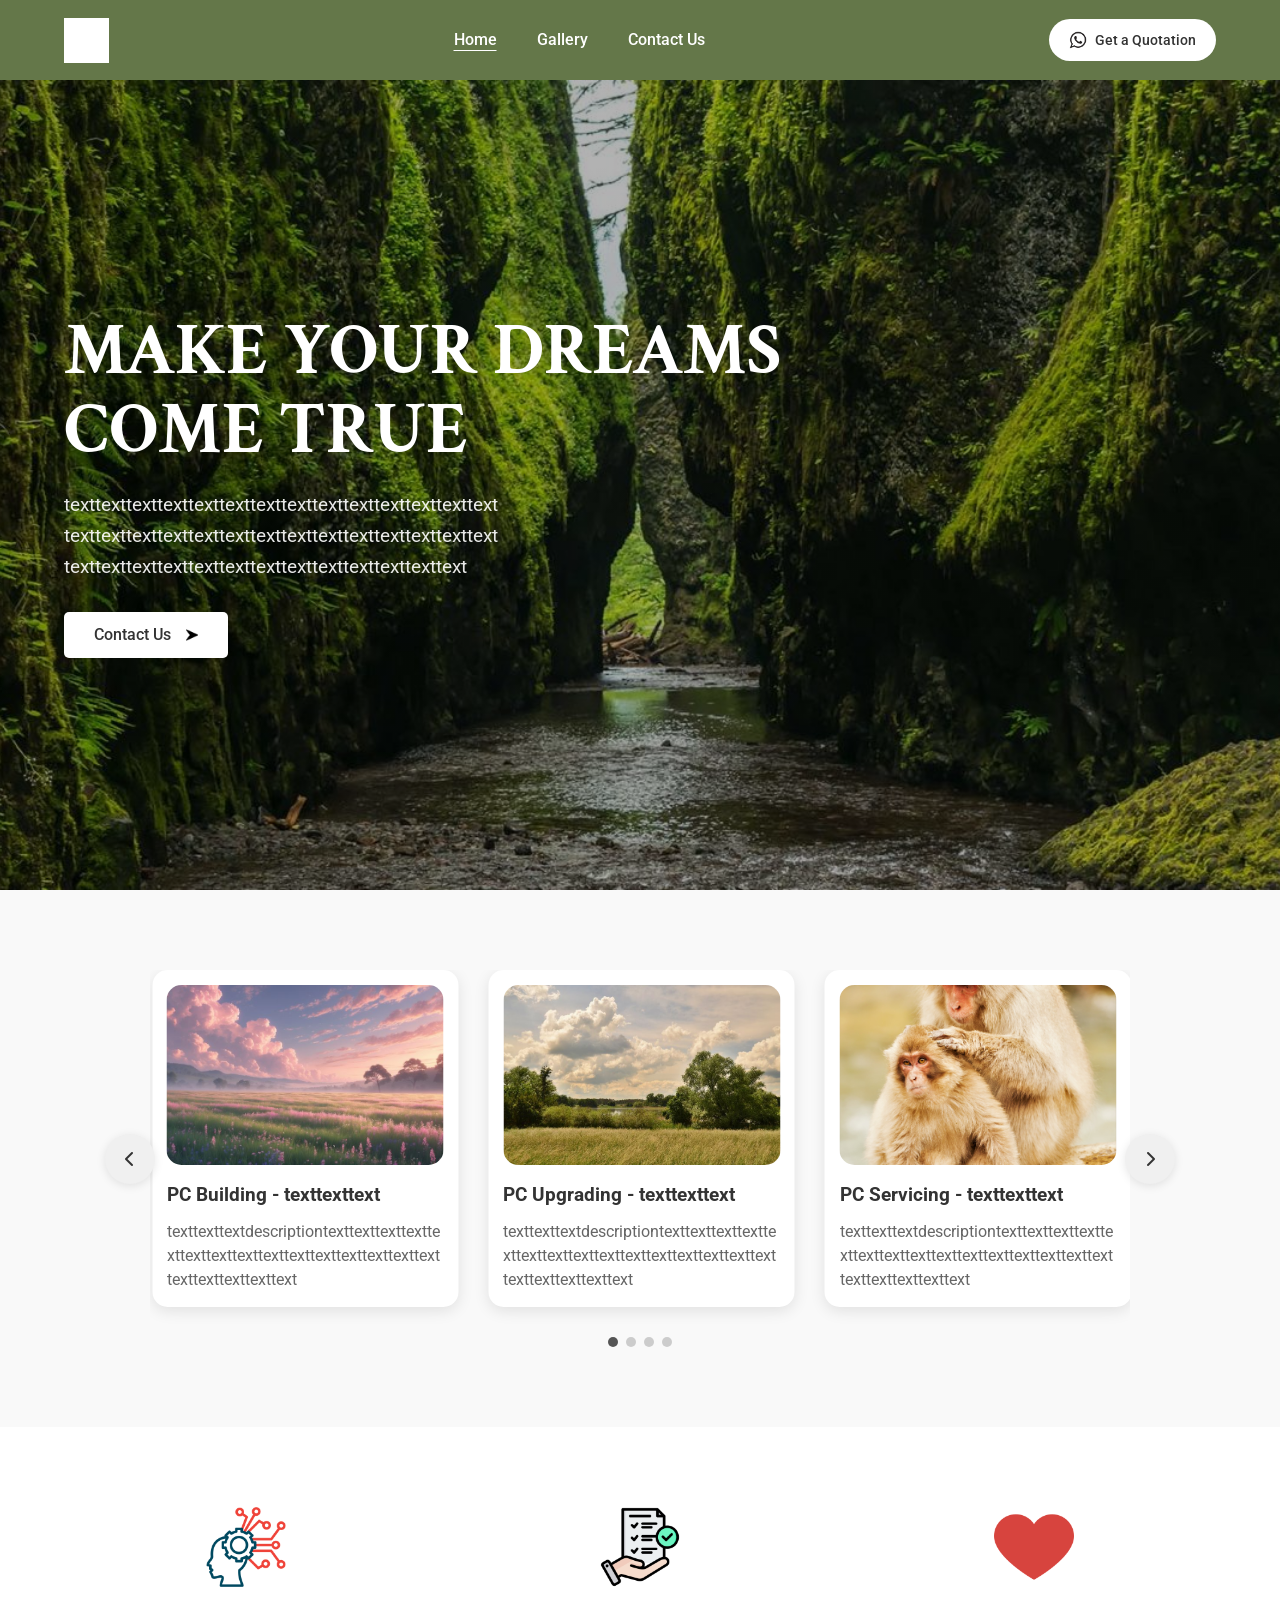
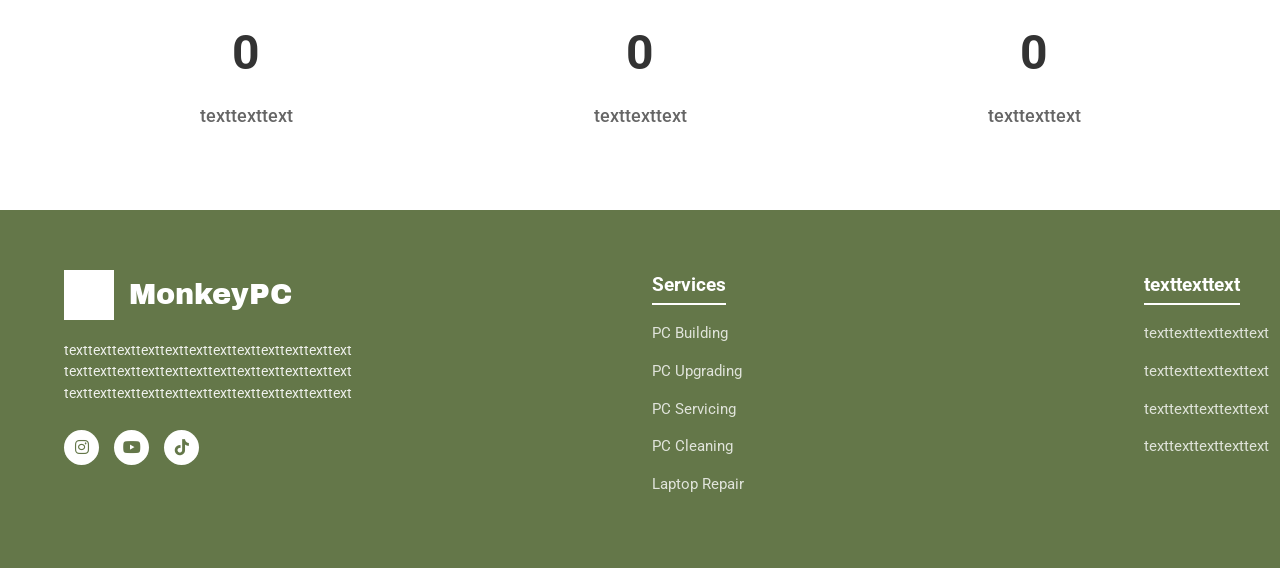
<file: index.html>
<!DOCTYPE html>
<html lang="en">
<head>
    <meta charset="UTF-8">
    <meta name="viewport" content="width=device-width, initial-scale=1.0">
    <title>MonkeyPC - Homepage</title>
    <link rel="stylesheet" href="style.css">
    <link rel="stylesheet" href="https://cdnjs.cloudflare.com/ajax/libs/font-awesome/6.0.0/css/all.min.css">
    <link rel="preconnect" href="https://fonts.googleapis.com">
    <link rel="preconnect" href="https://fonts.gstatic.com" crossorigin>
    <link href="https://fonts.googleapis.com/css2?family=Crimson+Text:wght@400;700&family=Roboto:wght@400;500;700&display=swap" rel="stylesheet">
    <link href="https://fonts.googleapis.com/css2?family=Archivo+Black&display=swap" rel="stylesheet">
</head>
<body>
    <!-- header -->
    <header>
        <!-- header - logo -->
        <div class="logo-box">
            <a href="index.html">
                <img src="image/templogo.PNG" alt="logo">
            </a>    
        </div>

        <!-- header - navigation -->
        <nav>
            <ul class="nav-links">
                <li><a href="index.html" class="active">Home</a></li>
                <li><a href="gallery.html">Gallery</a></li>
                <li><a href="contactus.html">Contact Us</a></li>
            </ul>
        </nav>
        
        <!-- header - whatsapp [prefilled message "Hi, I am contacting from MonkeyPC Website"]-->
         <a href="https://wa.me/6594606645?text=Hi,%20I%20am%20contacting%20from%20MonkeyPC%20Website." class="btn-quotation" target="_blank">
            <img src="image/whatsapplogo.png" alt="whatsapp logo" class="btn-whatsapp">Get a Quotation
        </a>
    </header>

    <!-- main content -->
    <section class="main">
        <div class="main-content">
            <h1>MAKE YOUR DREAMS<br>COME TRUE</h1>
                <p class="main-description">
                    texttexttexttexttexttexttexttexttexttexttexttexttexttext<br>
                    texttexttexttexttexttexttexttexttexttexttexttexttexttext<br>
                    texttexttexttexttexttexttexttexttexttexttexttexttext
                </p>
                <a href="contactus.html" class="btn-contact">Contact Us
                <img src="image/arrow.png" alt="arrow symbol" class="btn-arrow"></a>
        </div>
    </section>

    <section class="services">
        <div class="cards-container">

            <!-- left & right arrow button -->
            <div class="slider-arrow prev" id="prevBtn">
                <i class="fas fa-chevron-left"></i>
            </div>
            
            <div class="slider-arrow next" id="nextBtn">
                <i class="fas fa-chevron-right"></i>
            </div>

            <!-- cards -->
            <div class="cards-track-wrapper" style="overflow: hidden;">
                <div class="cards-track" id="cardsTrack">

                    <div class="card">
                        <img src="image/temp2.jpg" alt="PC Upgrading" class="card-img">
                        <h3>PC Upgrading - texttexttext</h3>
                        <p>texttexttextdescriptiontexttexttexttexttexttexttexttexttexttexttexttexttexttexttexttexttexttexttexttext</p>
                        <!-- <a href="#" class="read-more">Read More</a> -->
                    </div>

                    <div class="card">
                        <img src="image/temp3.jpg" alt="PC Servicing" class="card-img">
                        <h3>PC Servicing - texttexttext</h3>
                        <p>texttexttextdescriptiontexttexttexttexttexttexttexttexttexttexttexttexttexttexttexttexttexttexttexttext</p>
                        <!-- <a href="#" class="read-more">Read More</a> -->
                    </div>

                    <div class="card">
                        <img src="image/temp14.jpg" alt="PC Servicing" class="card-img">
                        <h3>Laptop Repair - texttexttext</h3>
                        <p>texttexttextdescriptiontexttexttexttexttexttexttexttexttexttexttexttexttexttexttexttexttexttexttexttext</p>
                        <!-- <a href="#" class="read-more">Read More</a> -->
                    </div>

                    <div class="card">
                        <img src="image/temp1.jpg" alt="PC Building" class="card-img">
                        <h3>PC Building - texttexttext</h3>
                        <p>texttexttextdescriptiontexttexttexttexttexttexttexttexttexttexttexttexttexttexttexttexttexttexttexttext</p>
                        <!-- <a href="#" class="read-more">Read More</a> -->
                    </div>
                </div>
                <div class="dots-container" id="dotsContainer"></div>
            </div>
        </div>
    </section>

    <!-- counter -->
    <section class="count-section">
        <div class="count-container">
            <div class="count-item">
                <img src="image/temp15.png"> <h2 class="count-number" data-target="1167">0</h2>
                <p>texttexttext</p>
            </div>
            <div class="count-item">
                <img src="image/temp16.png"> <h2 class="count-number" data-target="67">0</h2>
                <p>texttexttext</p>
            </div>
            <div class="count-item">
                <img src="image/temp17.png"> <h2 class="count-number" data-target="670">0</h2>
                <p>texttexttext</p>
            </div>
        </div>
    </section>

        <!-- footer -->
        <footer>
        <div class="footer-container">
            <div class="footer-brand">
                <div class="footer-logo">
                    <img src="image/templogo.PNG" alt="Logo">
                    <span class="footer-brand-name">MonkeyPC</span>
                </div>
                <p class="footer-desc">
                    texttexttexttexttexttexttexttexttexttexttexttext<br>texttexttexttexttexttexttexttexttexttexttexttext<br>texttexttexttexttexttexttexttexttexttexttexttext
                </p>
                <div class="social-icons">
                    <a href="#"><i class="fab fa-instagram"></i></a>
                    <a href="#"><i class="fab fa-youtube"></i></a>
                    <a href="#"><i class="fab fa-tiktok"></i></a>
                </div>
            </div>

            <div class="footer-services">
                <h3>Services</h3>
                <ul>
                    <li><a href="#">PC Building</a></li>
                    <li><a href="#">PC Upgrading</a></li>
                    <li><a href="#">PC Servicing</a></li>
                    <li><a href="#">PC Cleaning</a></li>
                    <li><a href="#">Laptop Repair</a></li>
                </ul>
            </div>

            <div class="footer-others">
                <h3>texttexttext</h3>
                <ul>
                    <li><a href="#">texttexttexttexttext</a></li>
                    <li><a href="#">texttexttexttexttext</a></li>
                    <li><a href="#">texttexttexttexttext</a></li>
                    <li><a href="#">texttexttexttexttext</a></li>
                </ul>
            </div>
        </div>
    </footer>

    <script>
        const track = document.getElementById('cardsTrack');
        const nextBtn = document.getElementById('nextBtn');
        const prevBtn = document.getElementById('prevBtn');
        const dotsContainer = document.getElementById('dotsContainer');
        let cards = Array.from(track.children);

        const cardCount = cards.length;
        // cards loop
        cards.forEach(card => track.appendChild(card.cloneNode(true)));
        cards.reverse().forEach(card => track.insertBefore(card.cloneNode(true), track.firstChild));

        let currentIndex = cardCount;
        const allCards = Array.from(track.children);

        // touch
        let isDragging = false;
        let startPos = 0;
        let currentTranslate = 0;
        let prevTranslate = 0;

        // dots for cards
        dotsContainer.innerHTML = '';
        for (let i = 0; i < cardCount; i++) {
            const dot = document.createElement('span');
            dot.classList.add('dot');
            if (i === 0) dot.classList.add('active');
            dotsContainer.appendChild(dot);
        }
        const dots = document.querySelectorAll('.dot');

        function getPositionX(event) {
            return event.type.includes('mouse') ? event.pageX : event.touches[0].clientX;
        }

        function updateSlider(transition = true) {
            const isMobile = window.innerWidth <= 768;
            const containerWidth = track.parentElement.offsetWidth;
            const cardWidth = allCards[0].offsetWidth;
            const gap = isMobile ? 15 : 30;

            track.style.transition = transition ? 'transform 0.5s cubic-bezier(0.4, 0, 0.2, 1)' : 'none';

            const centerOffset = (containerWidth - cardWidth) / 2;
            const moveAmount = (currentIndex * (cardWidth + gap)) - centerOffset;

            currentTranslate = -moveAmount;
            prevTranslate = currentTranslate;
            
            setSliderPosition(currentTranslate);

            // active/focused card
            const dotIndex = (currentIndex - cardCount + cardCount) % cardCount;
            dots.forEach((dot, i) => dot.classList.toggle('active', i === dotIndex));
            allCards.forEach((card, i) => card.classList.toggle('active-mobile', i === currentIndex));
        }

        function setSliderPosition(translate) {
            track.style.transform = `translateX(${translate}px)`;
        }

        // touch functions
        track.addEventListener('touchstart', touchStart);
        track.addEventListener('touchend', touchEnd);
        track.addEventListener('touchmove', touchMove);
        track.addEventListener('mousedown', touchStart);
        track.addEventListener('mouseup', touchEnd);
        track.addEventListener('mouseleave', touchEnd);
        track.addEventListener('mousemove', touchMove);

        function touchStart(event) {
            isDragging = true;
            startPos = getPositionX(event);
            clearInterval(slideTimer);
            track.style.transition = 'none';
        }

        function touchMove(event) {
            if (!isDragging) return;
            const currentPosition = getPositionX(event);
            const diff = currentPosition - startPos;
            setSliderPosition(prevTranslate + diff);
        }

        function touchEnd(event) {
            if (!isDragging) return;
            isDragging = false;
            
            const endPos = event.type.includes('mouse') ? event.pageX : event.changedTouches[0].clientX;
            const movedBy = startPos - endPos;

            if (movedBy > 50) {
                currentIndex++;
            } else if (movedBy < -50) {
                currentIndex--;
            }

            updateSlider();
            resetTimer();
        }

        track.addEventListener('transitionend', () => {
            if (currentIndex >= cardCount * 2) {
                currentIndex = cardCount;
                updateSlider(false);
            }
            if (currentIndex < cardCount) {
                currentIndex = cardCount * 2 - 1;
                updateSlider(false);
            }
        });

        let slideTimer = setInterval(autoMove, 4000);

        function autoMove() {
            currentIndex++;
            updateSlider();
        }

        function resetTimer() {
            clearInterval(slideTimer);
            slideTimer = setInterval(autoMove, 4000);
        }

        nextBtn.addEventListener('click', () => {
            currentIndex++;
            updateSlider();
            resetTimer();
        });

        prevBtn.addEventListener('click', () => {
            currentIndex--;
            updateSlider();
            resetTimer();
        });

        window.addEventListener('resize', () => updateSlider(false));
        window.addEventListener('load', () => updateSlider(false));

        // counter animation
        const speed = 300;

        const startCounters = (counter) => {
            const target = +counter.getAttribute('data-target');
            
            const updateCount = () => {
                if (counter.dataset.isAnimating === "false") return;

                const count = +counter.innerText;
                const inc = target / speed;

                if (count < target) {
                    counter.innerText = Math.ceil(count + inc);
                    setTimeout(updateCount, 1);
                } else {
                    counter.innerText = target;
                }
            };
            updateCount();
        };

        const observerOptions = {
            threshold: 0.2
        };

        const observer = new IntersectionObserver((entries) => {
            entries.forEach(entry => {
                const counters = entry.target.querySelectorAll('.count-number');
                
                if (entry.isIntersecting) {
                    counters.forEach(counter => {
                        counter.dataset.isAnimating = "true";
                        startCounters(counter);
                    });
                } else {
                    counters.forEach(counter => {
                        counter.dataset.isAnimating = "false";
                        counter.innerText = "0";
                    });
                }
            });
        }, observerOptions);

        const countSection = document.querySelector('.count-section');
        if (countSection) {
            observer.observe(countSection);
        }
    </script>
</body>
</html>
</file>
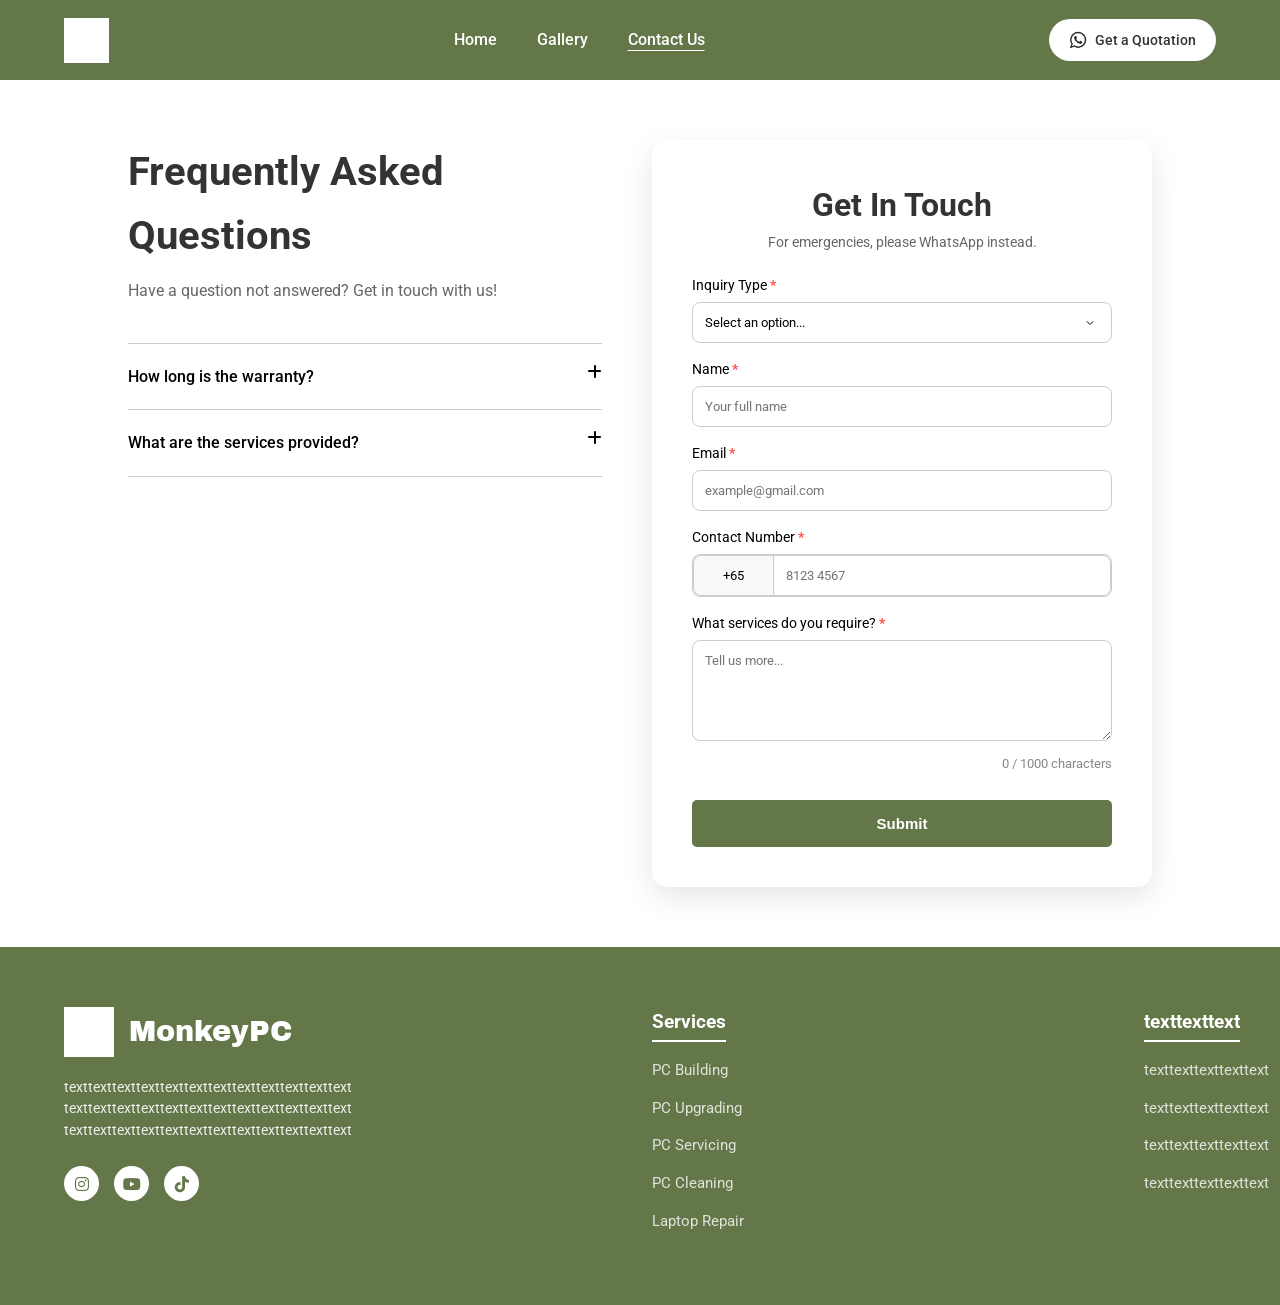
<file: contactus.html>
<!DOCTYPE html>
<html lang="en">
<head>
    <meta charset="UTF-8">
    <meta name="viewport" content="width=device-width, initial-scale=1.0">
    <title>MonkeyPC - Contact Us</title>
    <link rel="stylesheet" href="style.css">
    <link rel="stylesheet" href="https://cdnjs.cloudflare.com/ajax/libs/font-awesome/6.0.0/css/all.min.css">
    <link rel="preconnect" href="https://fonts.googleapis.com">
    <link rel="preconnect" href="https://fonts.gstatic.com" crossorigin>
    <link href="https://fonts.googleapis.com/css2?family=Crimson+Text:wght@400;700&family=Roboto:wght@400;500;700&display=swap" rel="stylesheet">
    <link href="https://fonts.googleapis.com/css2?family=Archivo+Black&display=swap" rel="stylesheet">
</head>
<body>
    <!-- header -->
    <header>
        <!-- header - logo -->
        <div class="logo-box">
            <a href="index.html">
                <img src="image/templogo.PNG" alt="logo">
            </a>    
        </div>

        <!-- header - navigation -->
        <nav>
            <ul class="nav-links">
                <li><a href="index.html">Home</a></li>
                <li><a href="gallery.html">Gallery</a></li>
                <li><a href="contactus.html" class="active">Contact Us</a></li>
            </ul>
        </nav>
        
        <!-- header - whatsapp [prefilled message "Hi, I am contacting from MonkeyPC Website"]-->
         <a href="https://wa.me/6594606645?text=Hi,%20I%20am%20contacting%20from%20MonkeyPC%20Website." class="btn-quotation" target="_blank">
            <img src="image/whatsapplogo.png" alt="whatsapp logo" class="btn-whatsapp">Get a Quotation
        </a>
    </header>

    <!-- main content -->
    <section class="contact-container">
        
        <!-- faq -->
        <div class="faq-section">
            <h1>Frequently Asked Questions</h1>
            <p class="subtitle">Have a question not answered? Get in touch with us!</p>

            <div class="faq-questions">

                <!-- faq 1 -->
                <div class="faq-item">
                    <div class="faq-header">
                        <span>How long is the warranty?</span>
                        <i class="fas fa-plus"></i>
                    </div>
                    <div class="faq-content">
                        <p>6-7 months SIX SEVENNNNN</p>
                    </div>
                </div>

                <!-- faq 2 -->
                <div class="faq-item"> 
                    <div class="faq-header">
                        <span>What are the services provided?</span>
                        <i class="fas fa-plus"></i>
                    </div>
                    <div class="faq-content">
                        <p>We provide building of PCs, servicing, upgrading and cleaning. If you require other services not stated, feel free to get in touch with us and we will get back as soon as possible.</p>
                    </div>
                </div>
                
            </div>
        </div>

        <!-- get in touch form -->
        <div class="form-card">
            <h2>Get In Touch</h2>
            <p class="form-subtitle">For emergencies, please WhatsApp instead.</p>
            
            <form id="contactForm">
                <div class="form-group">
                    <label>Inquiry Type <span class="req">*</span></label>
                    <select name="inquiry_type" required>
                        <option value="" disabled selected>Select an option...</option>
                        <option value="PC Building">PC Building</option>
                        <option value="PC Upgrading/Servicing">PC Upgrading/Servicing</option>
                        <option value="PC Cleaning">PC Cleaning</option>
                        <option value="Others">Others</option>
                    </select>
                </div>

                <div class="form-group">
                    <label>Name <span class="req">*</span></label>
                    <input type="text" name="name" required placeholder="Your full name">
                </div>

                <div class="form-group">
                    <label>Email <span class="req">*</span></label>
                    <input type="email" name="email" required 
                        pattern="^[a-zA-Z0-9._%+-]+@[a-zA-Z0-9.-]+\.(com|COM)$" 
                        title="Please enter a valid email ending in .com"
                        placeholder="example@gmail.com">
                </div>

                <div class="form-group">
                    <label>Contact Number <span class="req">*</span></label>
                    <div class="phone-input">
                        <input type="text" name="country_code" class="country-select" value="+65" required pattern="^\+[0-9]+$">
                        <input type="tel" 
                            name="phone" 
                            required 
                            pattern="[0-9]{5,}" 
                            inputmode="numeric"
                            title="Please enter only numbers (at least 5 digits)"
                            placeholder="8123 4567">
                    </div>
                </div>

                <div class="form-group">
                    <label>What services do you require? <span class="req">*</span></label>
                    <textarea name="message" rows="5" required maxlength="1000" 
                            placeholder="Tell us more..."></textarea>
                    <small id="charCount">0 / 1000 characters</small>
                </div>

                <button type="submit" class="btn-submit" id="submitBtn">Submit</button>
            </form>
            <div id="formResponse" style="display:none; margin-top:10px; text-align:center;"></div>
        </div>
    </section>

    <!-- footer -->
        <footer>
        <div class="footer-container">
            <div class="footer-brand">
                <div class="footer-logo">
                    <img src="image/templogo.PNG" alt="Logo">
                    <span class="footer-brand-name">MonkeyPC</span>
                </div>
                <p class="footer-desc">
                    texttexttexttexttexttexttexttexttexttexttexttext<br>texttexttexttexttexttexttexttexttexttexttexttext<br>texttexttexttexttexttexttexttexttexttexttexttext
                </p>
                <div class="social-icons">
                    <a href="#"><i class="fab fa-instagram"></i></a>
                    <a href="#"><i class="fab fa-youtube"></i></a>
                    <a href="#"><i class="fab fa-tiktok"></i></a>
                </div>
            </div>

            <div class="footer-services">
                <h3>Services</h3>
                <ul>
                    <li><a href="#">PC Building</a></li>
                    <li><a href="#">PC Upgrading</a></li>
                    <li><a href="#">PC Servicing</a></li>
                    <li><a href="#">PC Cleaning</a></li>
                    <li><a href="#">Laptop Repair</a></li>
                </ul>
            </div>

            <div class="footer-others">
                <h3>texttexttext</h3>
                <ul>
                    <li><a href="#">texttexttexttexttext</a></li>
                    <li><a href="#">texttexttexttexttext</a></li>
                    <li><a href="#">texttexttexttexttext</a></li>
                    <li><a href="#">texttexttexttexttext</a></li>
                </ul>
            </div>
        </div>
    </footer>

</body>
<script>
    document.querySelectorAll('.faq-header').forEach(header => {
    header.addEventListener('click', () => {
        const item = header.parentElement;
        const icon = header.querySelector('i');
        
        item.classList.toggle('active');
        
        if (item.classList.contains('active')) {
            icon.classList.replace('fa-plus', 'fa-minus');
        } else {
            icon.classList.replace('fa-minus', 'fa-plus');
        }
        });
    });

    // google sheets //
    const scriptURL = 'https://script.google.com/macros/s/AKfycbwxOD1vUSFdfKivJiVJ0_cIG0285ATMl3c3-y6wC4HmKeLZ_P1MVEzPlbQVIKJOEzTi4g/exec';
    document.addEventListener('DOMContentLoaded', () => {
    const form = document.getElementById('contactForm');
    const textarea = document.querySelector('textarea[name="message"]');
    const charCount = document.getElementById('charCount');

    textarea.addEventListener('input', () => {
        const length = textarea.value.length;
        charCount.textContent = `${length} / 1000 characters`;
        
        charCount.style.color = length >= 1000 ? "#ff4d4d" : "#888";
    });

    form.addEventListener('submit', e => {
        e.preventDefault();

        if (!form.checkValidity()) {
        form.reportValidity();
        return;
        }

        const scriptURL = 'https://script.google.com/macros/s/AKfycbwxOD1vUSFdfKivJiVJ0_cIG0285ATMl3c3-y6wC4HmKeLZ_P1MVEzPlbQVIKJOEzTi4g/exec'; 
        const submitBtn = document.getElementById('submitBtn');
        const responseMsg = document.getElementById('formResponse');
        
        submitBtn.disabled = true;
        submitBtn.innerText = "Sending...";

        fetch(scriptURL, { method: 'POST', body: new FormData(form)})
            .then(response => {
                submitBtn.disabled = false;
                submitBtn.innerText = "Submit";
                responseMsg.style.display = "block";
                responseMsg.innerText = "We have received your inquiry. We'll get back to you soon.";
                responseMsg.style.color = "green";
                form.reset();
                charCount.textContent = "0 / 1000 characters";
            })
            .catch(error => {
                submitBtn.disabled = false;
                submitBtn.innerText = "Submit";
                responseMsg.style.display = "block";
                responseMsg.innerText = "Something went wrong. Please try again.";
                responseMsg.style.color = "red";
            });
        });
    });
</script>

</html>
</file>
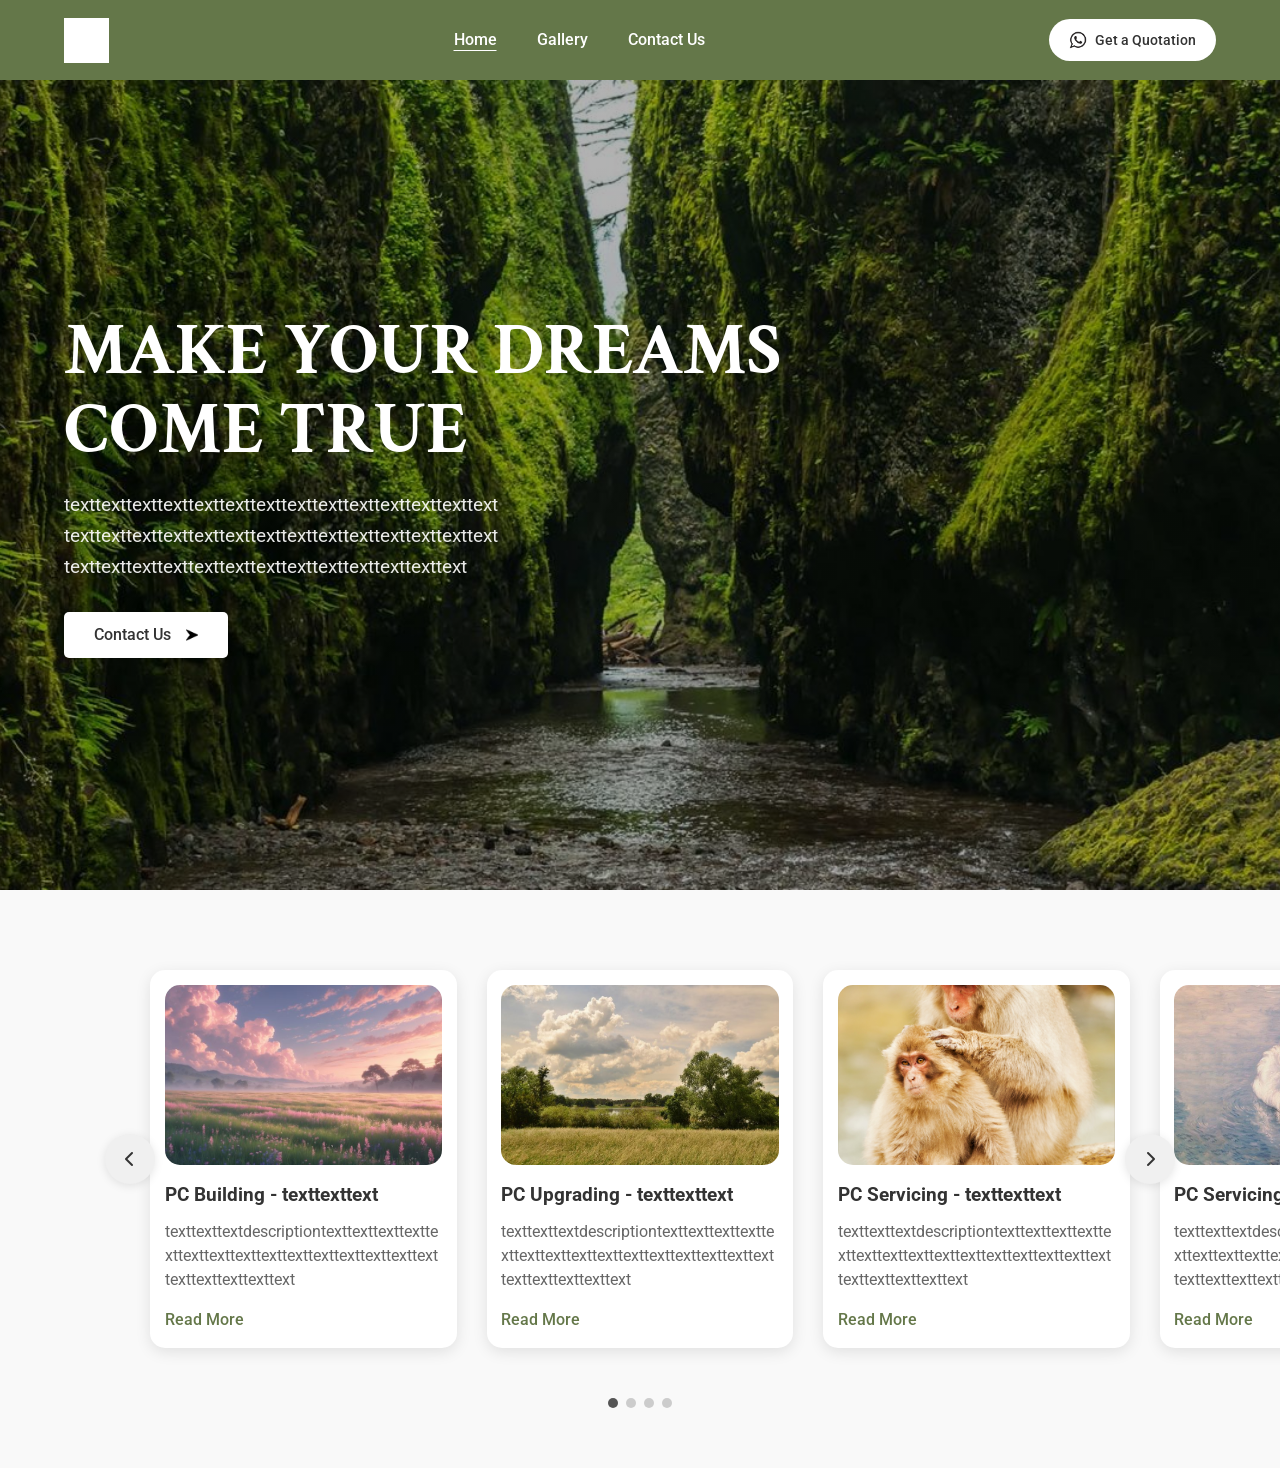
<file: home.html>
<!DOCTYPE html>
<html lang="en">
<head>
    <meta charset="UTF-8">
    <meta name="viewport" content="width=device-width, initial-scale=1.0">
    <title>MonkeyPC - Homepage</title>
    <link rel="stylesheet" href="style.css">
    <link rel="stylesheet" href="https://cdnjs.cloudflare.com/ajax/libs/font-awesome/6.0.0/css/all.min.css">
    <link rel="preconnect" href="https://fonts.googleapis.com">
    <link rel="preconnect" href="https://fonts.gstatic.com" crossorigin>
    <link href="https://fonts.googleapis.com/css2?family=Crimson+Text:wght@400;700&family=Roboto:wght@400;500;700&display=swap" rel="stylesheet">
</head>
<body>
    <!-- header -->
     <header>
        <!-- header - logo -->
        <div class="logo-box">
            <img src="image/templogo.PNG" alt="logo">
        </div>

        <!-- header - navigation -->
        <nav>
            <ul class="nav-links">
                <li><a href="home.html" class="active">Home</a></li>
                <li><a href="gallery.html">Gallery</a></li>
                <li><a href="contactus.html">Contact Us</a></li>
            </ul>
        </nav>
        
        <!-- header - whatsapp [prefilled message "Hi, I am contacting from MonkeyPC Website"]-->
         <a href="https://wa.me/6594606645?text=Hi,%20I%20am%20contacting%20from%20MonkeyPC%20Website." class="btn-quotation" target="_blank">
            <img src="image/whatsapplogo.png" alt="whatsapp logo" class="btn-whatsapp">Get a Quotation
        </a>
     </header>

     <!-- main content -->
     <section class="main">
        <div class="main-content">
            <h1>MAKE YOUR DREAMS<br>COME TRUE</h1>
                <p class="main-description">
                    texttexttexttexttexttexttexttexttexttexttexttexttexttext<br>
                    texttexttexttexttexttexttexttexttexttexttexttexttexttext<br>
                    texttexttexttexttexttexttexttexttexttexttexttexttext
                </p>
                <a href="contactus.html" class="btn-contact">Contact Us
                <img src="image/arrow.png" alt="arrow symbol" class="btn-arrow"></a>
        </div>
     </section>
     <section class="services">
        <div class="cards-container">

            <!-- left arrow button -->
            <div class="slider-arrow prev" id="prevBtn">
                <i class="fas fa-chevron-left"></i>
            </div>

            <!-- cards -->
            <div class="cards-track" id="cardsTrack">
                <div class="card">
                    <img src="image/temp1.jpg" alt="PC Building" class="card-img">
                    <h3>PC Building - texttexttext</h3>
                    <p>texttexttextdescriptiontexttexttexttexttexttexttexttexttexttexttexttexttexttexttexttexttexttexttexttext</p>
                    <a href="#" class="read-more">Read More</a>
                </div>

                <div class="card">
                    <img src="image/temp2.jpg" alt="PC Upgrading" class="card-img">
                    <h3>PC Upgrading - texttexttext</h3>
                    <p>texttexttextdescriptiontexttexttexttexttexttexttexttexttexttexttexttexttexttexttexttexttexttexttexttext</p>
                    <a href="#" class="read-more">Read More</a>
                </div>

                <div class="card">
                    <img src="image/temp3.jpg" alt="PC Servicing" class="card-img">
                    <h3>PC Servicing - texttexttext</h3>
                    <p>texttexttextdescriptiontexttexttexttexttexttexttexttexttexttexttexttexttexttexttexttexttexttexttexttext</p>
                    <a href="#" class="read-more">Read More</a>
                </div>

                <div class="card">
                    <img src="image/temp4.jpg" alt="PC Servicing" class="card-img">
                    <h3>PC Servicing - texttexttext</h3>
                    <p>texttexttextdescriptiontexttexttexttexttexttexttexttexttexttexttexttexttexttexttexttexttexttexttexttext</p>
                    <a href="#" class="read-more">Read More</a>
                </div>
            </div>

            <!-- right arrow button -->
            <div class="slider-arrow next" id="nextBtn">
                <i class="fas fa-chevron-right"></i>
            </div>
        </div>

        <div class="dots-container" id="dotsContainer">
            <span class="dot active"></span>
            <span class="dot"></span>
            <span class="dot"></span>
            <span class="dot"></span>
        </div>
        </div>
    </section>
    <script>
        const track = document.getElementById('cardsTrack');
        const nextBtn = document.getElementById('nextBtn');
        const prevBtn = document.getElementById('prevBtn');
        const dots = document.querySelectorAll('.dot');
        let currentDotIndex = 0;

        function updateDots(direction) {
            dots.forEach(dot => dot.classList.remove('active'));
            if (direction === 'next') {
                currentDotIndex = (currentDotIndex + 1) % dots.length;
            } else {
                currentDotIndex = (currentDotIndex - 1 + dots.length) % dots.length;
            }
            dots[currentDotIndex].classList.add('active');
        }

        function moveNext() {
            const cardWidth = track.firstElementChild.offsetWidth + 30;
            track.style.transition = "transform 0.5s ease-in-out";
            track.style.transform = `translateX(-${cardWidth}px)`;

            updateDots('next');

            setTimeout(() => {
                track.style.transition = "none";
                track.appendChild(track.firstElementChild); 
                track.style.transform = `translateX(0)`;
            }, 500);
        }

        function movePrev() {
            const cardWidth = track.firstElementChild.offsetWidth + 30;
            
            track.style.transition = "none";
            track.insertBefore(track.lastElementChild, track.firstElementChild);
            
            track.style.transform = `translateX(-${cardWidth}px) `;
            
            setTimeout(() => {
                track.style.transition = "transform 0.5s ease-in-out";
                track.style.transform = `translateX(0)`;
                updateDots('prev');
            }, 10);
        }

        nextBtn.addEventListener('click', moveNext);
        prevBtn.addEventListener('click', movePrev);

        let autoSlide = setInterval(moveNext, 5000);
        const container = document.querySelector('.cards-container');
        container.addEventListener('mouseenter', () => clearInterval(autoSlide));
        container.addEventListener('mouseleave', () => autoSlide = setInterval(moveNext, 5000));
    </script>
</body>
</html>
</file>
<file: style.css>
html,
body {
    max-width: 100%;
    overflow-x: hidden;
    position: relative;
}

html {
    scroll-padding-top: 80px;
    scroll-behavior: smooth;
}

* {
    margin: 0;
    padding: 0;
    box-sizing: border-box;
}

body {
    font-family: 'Roboto', sans-serif;
    line-height: 1.6;
}

/* header */
header {
    background-color: #647749;
    display: flex;
    justify-content: space-between;
    align-items: center;
    padding: 15px 5%;
    color: white;
    position: fixed;
    top: 0;
    left: 0;
    width: 100%;
    height: 80px;
    z-index: 1000;
}

/* logo */
.logo-box img {
    height: 45px;
    display: block;
    pointer-events: auto !important;
}

.logo-box {
    font-size: 14px;
    text-transform: lowercase;
}

.logo-box a {
    cursor: pointer !important;
    display: flex;
    align-items: center;
    height: 100%;
    text-decoration: none;
}

.logo-box a:hover {
    opacity: 0.8;
}

/* navigation */
.nav-links {
    list-style: none;
    display: flex;
    gap: 40px;
}

.nav-links a {
    color: white;
    text-decoration: none;
    font-weight: bold;
    font-size: 16px;
}

.nav-links a:hover {
    color: #333;
}

.nav-links a.active {
    text-decoration: underline;
    text-underline-offset: 5px;
}

/* footer */
footer {
    background-color: #647749;
    color: white;
    padding: 60px 5%;
    font-family: 'Roboto', sans-serif;
}

.footer-container {
    display: flex;
    justify-content: flex-start;
    gap: 300px; 
    align-items: flex-start;
    max-width: 1400px;
    margin: 0 auto;
}

/* footer left */
.footer-brand {
    width: 350px;
}

.footer-logo {
    display: flex;
    align-items: center;
    gap: 15px;
    margin-bottom: 20px;
}

.footer-logo img {
    height: 50px;
}

.footer-brand-name {
    font-family: 'Archivo Black', sans-serif;
    font-size: 1.8rem;
}

.footer-desc {
    font-size: 0.9rem;
    line-height: 1.5;
    opacity: 0.9;
    margin-bottom: 25px;
    max-width: 400px;
}

.social-icons {
    display: flex;
    gap: 15px;
}

.social-icons a {
    color: #647749;
    background: white;
    width: 35px;
    height: 35px;
    border-radius: 50%;
    display: flex;
    justify-content: center;
    align-items: center;
    text-decoration: none;
    transition: transform 0.3s ease;
}

.social-icons a:hover {
    transform: scale(1.1);
}

/* footer right */
.footer-others {
    margin-left: 100px; 
}

.footer-services, 
.footer-others {
    flex: none;
}

.footer-brand,
.footer-services,
.footer-others {
    text-align: left;
    display: flex;
    flex-direction: column;
    align-items: flex-start;
}

.footer-services h3,
.footer-others h3 {
    font-size: 1.2rem;
    margin-bottom: 20px;
    position: relative;
    width: fit-content;
}

.footer-services h3::after,
.footer-others h3::after {
    content: '';
    position: absolute;
    left: 0;
    bottom: -5px;
    width: 100%;
    height: 2px;
    background-color: white;
}

.footer-services ul,
.footer-others ul {
    list-style: none;
    padding: 0;
    margin: 0;
}

.footer-services ul li,
.footer-others ul li {
    margin-bottom: 12px;
}

.footer-services ul li a,
.footer-others ul li a {
    color: white;
    text-decoration: none;
    font-size: 0.95rem;
    opacity: 0.8;
    transition: opacity 0.3s ease;
}

.footer-services ul li a:hover,
.footer-others ul li a:hover {
    color: #333;
}

/* whatsapp */
.btn-quotation {
    background-color: white;
    color: #333;
    padding: 10px 20px;
    border-radius: 25px;
    text-decoration: none;
    font-weight: bold;
    display: flex;
    align-items: center;
    gap: 8px;
    font-size: 14px;
}

.btn-quotation:hover {
    background-color: rgb(224, 224, 224);
}

.btn-whatsapp {
    height: 18px;
    width: auto;
}

/* homepage */
/* main */
.main {
    background: linear-gradient(rgba(0, 0, 0, 0.3), rgba(0, 0, 0, 0.3)), url('image/main.jpg');
    background-size: cover;
    background-position: center;
    height: 90vh;
    display: flex;
    align-items: center;
    padding: 0 5%;
    color: white;
}

.main, 
.gallery-section, 
.contact-container {
    margin-top: 80px;
}

.main-content {
    max-width: 800px;
}

.main-content h1 {
    font-family: 'Crimson Text', serif;
    font-size: clamp(2.5rem, 6vw, 4.5rem);
    line-height: 1.1;
    margin-bottom: 20px;
    font-weight: bold;
    text-transform: uppercase;
    white-space: pre-line;
}

.main-description {
    font-size: 1.2rem;
    margin-bottom: 30px;
    opacity: 0.9;
    word-break: normal;
    overflow-wrap: break-word;
}

/* main contact us button */
.btn-contact {
    background-color: white;
    color: #333;
    padding: 10px 30px;
    border-radius: 5px;
    text-decoration: none;
    font-weight: bold;
    display: inline-flex;
    align-items: center;
    gap: 15px;
}

.btn-contact:hover {
    transform: scale(1.05);
}

.btn-arrow {
    height: 12px;
    width: auto;
}

/* slideshow cards */
.services {
    padding: 60px 5%;
    background-color: #f9f9f9;
}

.cards-container {
    overflow: visible;
    position: relative;
    padding: 20px 0;
    width: 90%;
    max-width: 1200px; 
    margin: 0 auto;
}

.cards-track {
    display: flex;
    gap: 30px;
    transition: transform 0.5s ease-in-out;
    padding: 0;
    cursor: grab;
    user-select: none;
}

.cards-track:active {
    cursor: grabbing;
}

.cards-track-wrapper {
    overflow: hidden;
    width: 100%;
    touch-action: pan-y;
}

.card {
    background: white;
    padding: 1.5%;
    border-radius: 15px;
    box-shadow: 0 4px 15px rgba(0,0,0,0.1);
    flex: 0 0 calc((100% - 60px) / 3); 
    min-width: calc((100% - 60px) / 3);
    display: flex;
    flex-direction: column;
}

.card h3 {
    margin: 15px 0 10px;
    font-size: 1.2rem;
    color: #333;
    word-break: normal;
    overflow-wrap: break-word;
}

.card p {
    font-size: 1rem;
    color: #666;
    line-height: 1.5;
}

.card-img {
    width: 100%;
    border-radius: 15px;
    aspect-ratio: 400 / 260; 
    object-fit: cover; 
    display: block;
    pointer-events: none;
}

.card h3,
.card p,
.main-description {
    word-break: keep-all;
    overflow-wrap: break-word;
    text-align: left;
}

/* arrows */
.slider-arrow {
    position: absolute;
    top: 50%;
    transform: translateY(-50%);
    background: #f0f0f0; 
    color: #333;
    width: 50px;
    height: 50px;
    border-radius: 50%;
    display: flex;
    justify-content: center;
    align-items: center;
    cursor: pointer;
    z-index: 10;
    transition: all 0.3s ease;
    box-shadow: 0 2px 10px rgba(0,0,0,0.1);
}

.slider-arrow:hover {
    background: #647749;
    color: white;
}

.slider-arrow.prev {
    left: -60px;
    right: auto;
}

.slider-arrow.next {
    right: -60px;
    left: auto;
}

.dots-container {
    display: flex;
    justify-content: center;
    gap: 8px;
    margin-top: 30px;
}

/* dot under slideshow cards */
.dot {
    width: 10px;
    height: 10px;
    background-color: #ccc;
    border-radius: 50%;
    transition: background-color 0.3s ease;
}

.dot.active {
    background-color: #555;
}

/* read more */
.read-more {
    display: inline-block;
    width: fit-content;
    margin-top: 15px;
    color: #647749;
    text-decoration: none;
    font-weight: bold;
    transition: color 0.3s ease;
}

.read-more:hover {
    color: #455333;
    text-decoration: underline;
}

.nav-links a, 
.btn-quotation, 
.btn-contact, 
.read-more {
    font-family: 'Roboto', sans-serif;
    font-weight: 500;
}

/* contact us */
.contact-container {
    display: flex;
    justify-content: space-between;
    padding: 60px 10%;
    gap: 50px;
    background-color: #fff;
}

/* faq */
.faq-section {
    flex: 1;
}

.faq-section h1 {
    font-size: 2.5rem;
    margin-bottom: 10px;
    color: #333;
}

.subtitle { 
    color: #666;
    margin-bottom: 40px;
}

.faq-item {
    border-top: 1px solid #ccc;
    border-bottom: 1px solid #ccc;
    margin-top: -1px;
}

.faq-header {
    display: flex;
    justify-content: space-between;
    padding: 20px 0;
    cursor: pointer;
    font-weight: 500;
}

.faq-content {
    max-height: 0;
    overflow: hidden;
    transition: max-height 0.3s ease;
}

.faq-item.active
.faq-content {
    max-height: 200px;
    padding-bottom: 20px;
}

/* contact us form */
.form-card {
    flex: 1;
    background: white;
    padding: 40px;
    border-radius: 15px;
    box-shadow: 0 10px 30px rgba(0,0,0,0.1);
    max-width: 500px;
}

.form-card h2 {
    text-align: center;
    font-size: 2rem;
    color: #333;
}

.form-subtitle {
    text-align: center;
    color: #666;
    margin-bottom: 20px;
    font-size: 0.9rem;
}

.form-group {
    margin-bottom: 15px;
}

.form-group label {
    display: block;
    margin-bottom: 5px;
    font-size: 0.9rem;
}

input,
textarea {
    width: 100%;
    padding: 12px;
    border: 1px solid #ccc;
    border-radius: 8px;
    font-family: inherit;
}

.phone-input {
    display: flex;
    border: 1px solid #ccc;
    border-radius: 8px;
    overflow: hidden;
}

.phone-input .prefix {
    background: #f4f4f4;
    padding: 12px;
    border-right: 1px solid #ccc;
    font-size: 0.9rem;
}

.phone-input input[name="phone"] {
    border-top-left-radius: 0;
    border-bottom-left-radius: 0;
}

.phone-input:focus-within {
    border-color: #a3b18a;
    box-shadow: 0 0 8px rgba(163, 177, 138, 0.4);
    border-radius: 8px;
}

.country-select {
    width: 80px;
    border-right: none;
    border-top-right-radius: 0;
    border-bottom-right-radius: 0;
    background-color: #f9f9f9;
    text-align: center;
}

.btn-submit {
    width: 100%;
    background-color: #647749;
    color: white;
    padding: 15px;
    border: none;
    border-radius: 5px;
    font-weight: bold;
    cursor: pointer;
    margin-top: 10px;
    font-size: 15px;
}

.btn-submit:hover {
    background-color: #455333;
}

/* required symbol (*) */
.req {
    color: #ff4d4d;
    font-weight: bold;
}

/* dropdown menu - inquiry type */
select {
    width: 100%;
    padding: 12px;
    border: 1px solid #ccc;
    border-radius: 8px;
    background-color: white;
    font-family: inherit;
    cursor: pointer;
} 

/* character count - inquiry */
#charCount {
    display: block;
    text-align: right;
    font-size: 0.8rem;
    color: #888;
    margin-top: 5px;
}

/* box colour */
input:not(:placeholder-shown):invalid {
    border-color: #ff4d4d;
    box-shadow: 0 0 8px rgba(255, 77, 77, 0.2);
}

input:focus,
select:focus,
textarea:focus {
    outline: none;
    border-color: #a3b18a; 
    box-shadow: 0 0 8px rgba(163, 177, 138, 0.4);
    transition: all 0.3s ease;
}

select[name="inquiry_type"] {
    padding-right: 40px; 
    appearance: none;
    background-image: url('data:image/svg+xml;charset=US-ASCII,<svg xmlns="http://www.w3.org/2000/svg" width="12" height="12" viewBox="0 0 24 24" fill="none" stroke="black" stroke-width="2" stroke-linecap="round" stroke-linejoin="round"><path d="M6 9l6 6 6-6"/></svg>');
    background-repeat: no-repeat;
    background-position: right 15px center;
}

#formResponse {
    font-size: 0.95rem;
    font-weight: 500;
    padding: 10px;
    border-radius: 5px;
    line-height: 1.4;
}

/* gallery */
.gallery-section {
    padding: 60px 20px;
    background-color: #fff;
    text-align: center;
    display: flex;
    flex-direction: column;
    align-items: center;
}

/* gallery title + subtitle */
.gallery-header h1 {
    font-size: 2.5rem;
    margin-bottom: 5px;
    color: #333;
}

.gallery-header p {
    color: #666;
    margin-bottom: 40px;
    font-size: 1rem;
}

/* gallery photo grid */
.gallery-grid {
    display: grid;
    grid-template-columns: repeat(3, 440px);
    gap: 20px;
    max-width: 1340px; 
    margin: 0 auto;
}

/* gallery photos */
.gallery-item {
    width: 440px;
    height: 260px;
    overflow: hidden;
    border-radius: 3px;
    background-color: #eee;
}

.gallery-item img {
    width: 100%;
    height: 100%;
    object-fit: cover; 
    display: block;
    transition: transform 0.3s ease;
}

.gallery-item img:hover {
    transform: scale(1.05);
    cursor: pointer;
}

/* gallery photo enlarged */
.modal {
    display: none;
    position: fixed;
    z-index: 9999;
    left: 0;
    top: 0;
    width: 100%;
    height: 100%;
    background-color: rgba(0, 0, 0, 0.95);
    overflow: hidden;
    touch-action: none;
}

.modal-content-wrapper {
    width: 100%;
    height: 100%;
    display: flex;
    align-items: center;
    justify-content: center;
}

#modalImg {
    max-width: 90%;
    max-height: 90%;
    transition: transform 0.1s ease-out;
    user-select: none;
    -webkit-user-drag: none;
    cursor: zoom-in;
}

#modalImg.zoomed {
    cursor: zoom-out;
}

.modal-content-wrapper.panning #modalImg {
    cursor: grabbing !important;
}

#modalImg.zoomed:hover {
    cursor: zoom-out;
}

.close-modal {
    position: absolute;
    top: 20px;
    right: 35px;
    color: white;
    font-size: 50px;
    font-weight: bold;
    cursor: pointer;
    z-index: 10000;
}

.close-modal:hover {
    color: #555;
}

/* counter */
.count-section {
    padding: 80px 5%;
    background-color: #fff;
}

.count-container {
    max-width: 1200px;
    margin: 0 auto;
    display: flex;
    justify-content: space-around;
    align-items: center;
    gap: 30px;
    text-align: center;
}

.count-item {
    flex: 1;
}

.count-item img {
    height: 80px;
    width: auto;
    margin-bottom: 20px;
}

.count-number {
    font-size: 3rem;
    font-weight: 700;
    color: #333;
    margin-bottom: 10px;
    font-family: 'Roboto', sans-serif;
}

.count-item p {
    font-size: 1.1rem;
    color: #666;
    font-weight: 500;
}

/* smaller screens */
@media (max-width: 1380px) {
    .gallery-grid {
        grid-template-columns: repeat(3, 1fr);
        width: 95%;
    }
    .gallery-item {
        width: 100%;
        height: auto;
        aspect-ratio: 440 / 260;
    }
}

@media (max-width: 1300px) {
    .cards-container {
        width: 85%;
    }
    .slider-arrow.prev {
        left: -45px;
    }

    .slider-arrow.next {
        right: -45px;
    }
}

@media (max-width: 992px) {
    .gallery-grid {
        grid-template-columns: repeat(2, 1fr);
    }

    .footer-container {
        gap: 50px;
    }
}

@media (max-width: 600px) {
    .gallery-grid {
        grid-template-columns: repeat(2, 1fr);
        gap: 5px;
    }
}

/* overall fix - smaller screens (phone/tablets) */
@media (max-width: 768px) {
    header {
        flex-direction: column !important;
        padding: 20px 0 !important;
        gap: 15px !important;
        position: relative;
        height: auto;
    }

    .logo-box {
        order: 1;
    }

    .logo-box img {
       height: 40px !important
    }

    header nav { 
        order: 2;
        width: 100%
    }

    .nav-links {
        justify-content: center !important;
        gap: 20px !important;
    }

    .nav-links a {
        font-size: 18px !important;
    }

    .btn-quotation {
        order: 3;
        margin-top: 5px !important;
    }

    .btn-whatsapp {
        display: inline-block !important;
        height: 16px !important;
    }

    .main {
        height: auto !important;
        padding: 60px 5% !important;
    }

    .main-content {
        width: 100%;
        max-width: 100%;
        margin: 0;
    }

    .main-content h1 {
        font-size: 2.2rem !important;
        text-align: left;
    }

    .main-description {
        text-align: left !important;
        padding: 0 !important;
    }

    .btn-contact {
        width: 100%;
        justify-content: center;
    }
    
    .services {
        padding: 40px 0 !important;
    }

    .card {
        flex: 0 0 75% !important;
        min-width: 75% !important;
        background: #fff !important;
        border: 1px solid #eee;
        border-radius: 20px !important;
        box-shadow: 0 8px 20px rgba(0,0,0,0.08) !important;
        opacity: 0.5;
        transform: scale(0.9);
        transition: all 0.4s cubic-bezier(0.4, 0, 0.2, 1);
        padding: 15px !important;
    }

    .card h3 {
        font-size: 1.1rem !important;
        margin: 15px 0 5px !important;
    }

    .card p {
        font-size: 0.9rem !important;
        line-height: 1.4 !important;
    }

    .cards-track {
        gap: 15px !important;
        padding: 0 !important;
        display: flex !important;
    }

    .cards-container {
        padding: 0 !important;
    }

    .card-img {
        width: 100% !important;
        height: 180px !important;
        object-fit: cover !important;
        border-radius: 15px !important;
    }

    .card.active-mobile {
        opacity: 1 !important;
        transform: scale(1.05);
    }

    .slider-arrow {
        width: 35px !important;
        height: 35px !important;
        top: 40% !important;
    }

    .slider-arrow.prev {
        left: 10px !important;
    }

    .slider-arrow.next {
        right: 10px !important;
    }

    .contact-container {
        flex-direction: column; padding: 40px 5%;
    }

    .faq-section h1 {
        font-size: 2rem;
        text-align: center;
    }

    .form-card {
        padding: 25px 5%;
    }

    input:not(:placeholder-shown):invalid {
        outline: none; 
    }

    #formResponse {
        position: relative;
        margin-top: 15px;
        display: block;
        text-align: center;
    }

    .gallery-section {
        padding-top: 30px !important;
    }

    .gallery-header h1 {
        font-size: 2.2rem !important;
        margin-bottom: 0 !important;
    }

    .gallery-header p {
        margin-bottom: 20px !important;
        font-size: 0.95rem !important;
        padding: 0 10%;
    }

    .gallery-grid {
        display: grid !important;
        grid-template-columns: repeat(2, 1fr) !important;
        gap: 10px !important;
        row-gap: 10px !important;
        align-content: start;
        width: 100% !important;
        padding: 0 !important;
        margin: 0 auto !important;
    }

    .gallery-item {
        width: 100% !important;
        aspect-ratio: 440 / 260 !important; 
        height: auto !important;
        margin: 0 !important; 
        display: block;
    }

    .gallery-item img {
        width: 100%;
        height: 100%;
        object-fit: cover;
    }

    .close-enlarged {
        top: 20px;
        right: 25px;
        font-size: 40px;
    }
    
    .enlarged-content-container {
        max-width: 100%;
    }

    .main, 
    .gallery-section, 
    .contact-container {
        margin-top: 0;
    }

    .main,
    .services,
    .contact-container,
    .gallery-section {
        width: 100% !important;
        padding-left: 5% !important;
        padding-right: 5% !important;
    }

    .footer-container {
        display: flex !important;
        flex-direction: row !important;
        flex-wrap: wrap !important;
        justify-content: center !important;
        gap: 0 !important;
        padding: 40px 5%;
        width: 100% !important;
    }

    .footer-brand {
        flex: 0 0 100% !important;
        max-width: 100% !important;
        display: flex;
        flex-direction: column;
        align-items: center;
        margin-bottom: 30px;
        order: 1;
    }

    .social-icons {
        order: -1; 
        margin-bottom: 60px !important;
        display: flex;
        justify-content: center;
    }

    .footer-services, 
    .footer-others {
        flex: 0 0 50% !important;
        max-width: 50% !important;
        margin-left: 0 !important;
        display: flex !important;
        flex-direction: column !important;
        align-items: center !important;
        order: 2;
    }

    .footer-services h3, .footer-others h3 {
        margin: 0 auto 15px auto !important;
        text-align: center;
    }

    .footer-services h3::after,
    .footer-others h3::after {
        left: 50% !important;
        transform: translateX(-50%) !important;
    }

    .footer-services ul,
    .footer-others ul {
        text-align: center !important;
        padding: 0 !important;
    }

    .count-container {
        flex-direction: column;
        gap: 50px;
    }
    .count-number {
        font-size: 2.5rem;
    }
}
</file>
